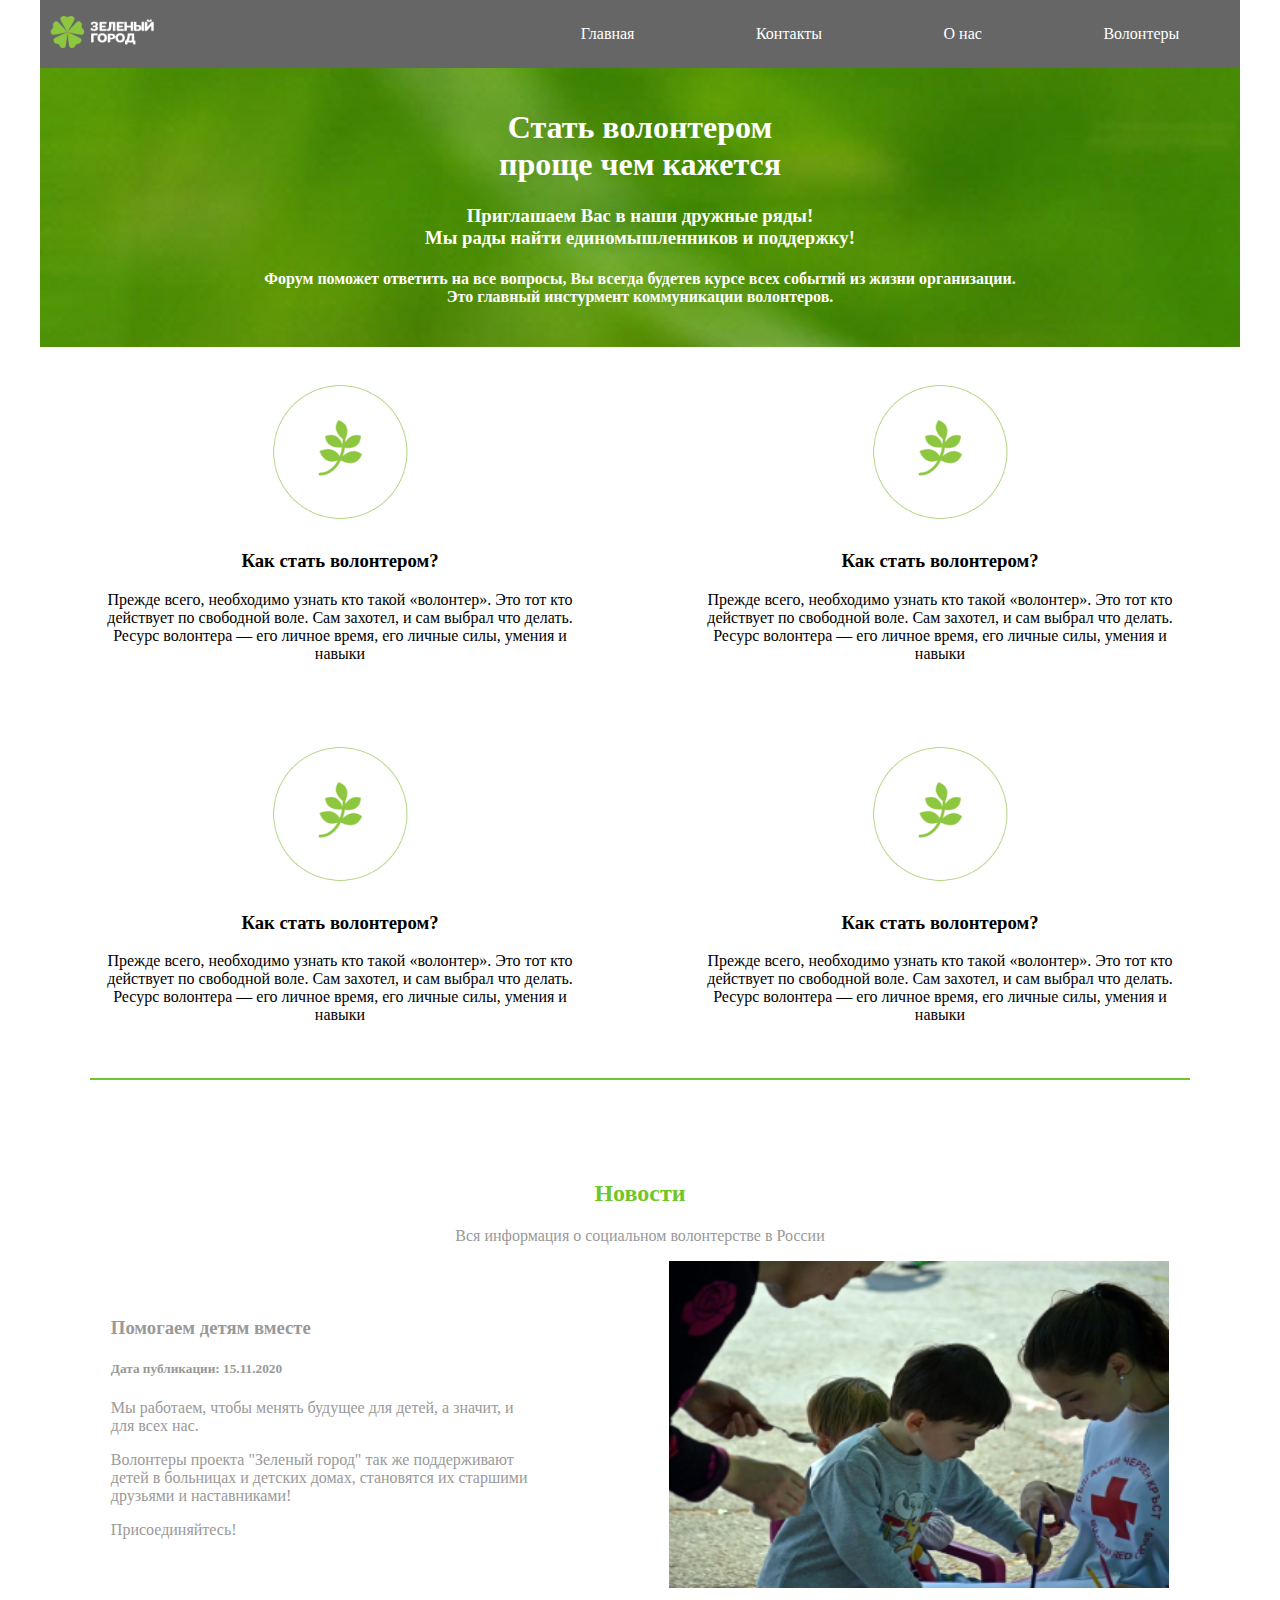
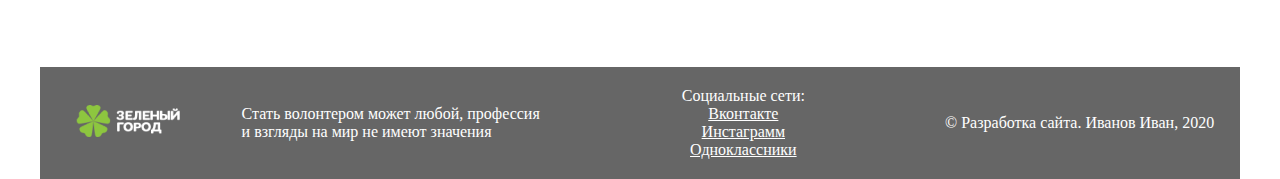
<file: index.html>
<!DOCTYPE html>
<html lang="en">
<head>
    <link rel="stylesheet" href="style.css">
    <meta charset="UTF-8">
    <meta http-equiv="X-UA-Compatible" content="IE=edge">
    <meta name="viewport" content="width=device-width, initial-scale=1.0">
    <title>Зеленый город: Главная </title>
</head>
<body>
    <div class="wrapper">
        <div class="header">
            <div class="top_menu">
                <div class="top_menu_logo">
                    <img src="img/logo1.png" alt="logo">
                </div>
                <div class="top_menu_links">
                    <a href="#">Главная</a>
                    <a href="/contacts.html">Контакты</a>
                    <a href="/about.html">О нас</a>
                    <a href="/volonters.html">Волонтеры</a>
                </div>
            </div>
            <div class="banner">
                <h1>Стать волонтером<br>проще чем кажется</h1>
                <h3>Приглашаем Вас в наши дружные ряды!<br>Мы рады найти единомышленников и поддержку!</h3>
                <h4>Форум поможет ответить на все вопросы, Вы всегда будетев курсе всех событий из жизни организации.<br>Это главный инстурмент коммуникации волонтеров.</h4>
            </div>
        </div>
        <div class="main_content">
            <div class="main_content_description">
                <div class="main_content_description_block">
                    <img src="img/pic-01.png" alt="pic-01">
                    <h3>Как стать волонтером?</h3>
                    <p>Прежде всего, необходимо узнать кто такой «волонтер». Это тот кто действует по свободной воле. Сам захотел, и сам выбрал что делать. Ресурс волонтера — его личное время, его личные силы, умения и навыки</p>
                </div>
                <div class="main_content_description_block">
                    <img src="img/pic-01.png" alt="pic-01">
                    <h3>Как стать волонтером?</h3>
                    <p>Прежде всего, необходимо узнать кто такой «волонтер». Это тот кто действует по свободной воле. Сам захотел, и сам выбрал что делать. Ресурс волонтера — его личное время, его личные силы, умения и навыки</p>
                </div>
                <div class="main_content_description_block">
                    <img src="img/pic-01.png" alt="pic-01">
                    <h3>Как стать волонтером?</h3>
                    <p>Прежде всего, необходимо узнать кто такой «волонтер». Это тот кто действует по свободной воле. Сам захотел, и сам выбрал что делать. Ресурс волонтера — его личное время, его личные силы, умения и навыки</p>
                </div>
                <div class="main_content_description_block">
                    <img src="img/pic-01.png" alt="pic-01">
                    <h3>Как стать волонтером?</h3>
                    <p>Прежде всего, необходимо узнать кто такой «волонтер». Это тот кто действует по свободной воле. Сам захотел, и сам выбрал что делать. Ресурс волонтера — его личное время, его личные силы, умения и навыки</p>
                </div>
            </div>
        </div>
        <div class="line"><hr></div>
        <div class="dop_content">
            <div class="dop_content_top">
                <h2>Новости</h2>
                <p>Вся информация о социальном волонтерстве в России</p>
            </div>
        <div class="dop_content_bottom">
            <div class="dop_content_bottom_foto">
                <img src="/img/rebenok1.png" alt="Картинка">
            </div>
            <div class="dop_content_bottom_tx">
                <h3>Помогаем детям вместе</h3>
                <h5>Дата публикации: 15.11.2020</h5>
                <p>Мы работаем, чтобы менять будущее для детей, а значит, и <br> для всех нас.</p>
                <p>Волонтеры проекта "Зеленый город" так же поддерживают <br> детей в больницах и детских домах, становятся их старшими <br> друзьями и наставниками!</p>
                <p>Присоединяйтесь!</p>
            </div>
        </div>
        </div>
        <div class="footer">
            <div class="footer_logo">
                <img src="img/logo1.png" alt="logo">
            </div>
            <div class="footer_text">
                <p>Стать волонтером может любой, профессия и взгляды на мир не имеют значения</p>
            </div>
            <div class="footer_links">
                <p>Социальные сети:</p>
                <a href="">Вконтакте</a>
                <a href="">Инстаграмм</a>
                <a href="">Одноклассники</a>
            </div>
            <div class="footer_copyright">
                <p>© Разработка сайта. Иванов Иван, 2020</p>
            </div>
        </div>
    </div>
</body>
</html>
</file>
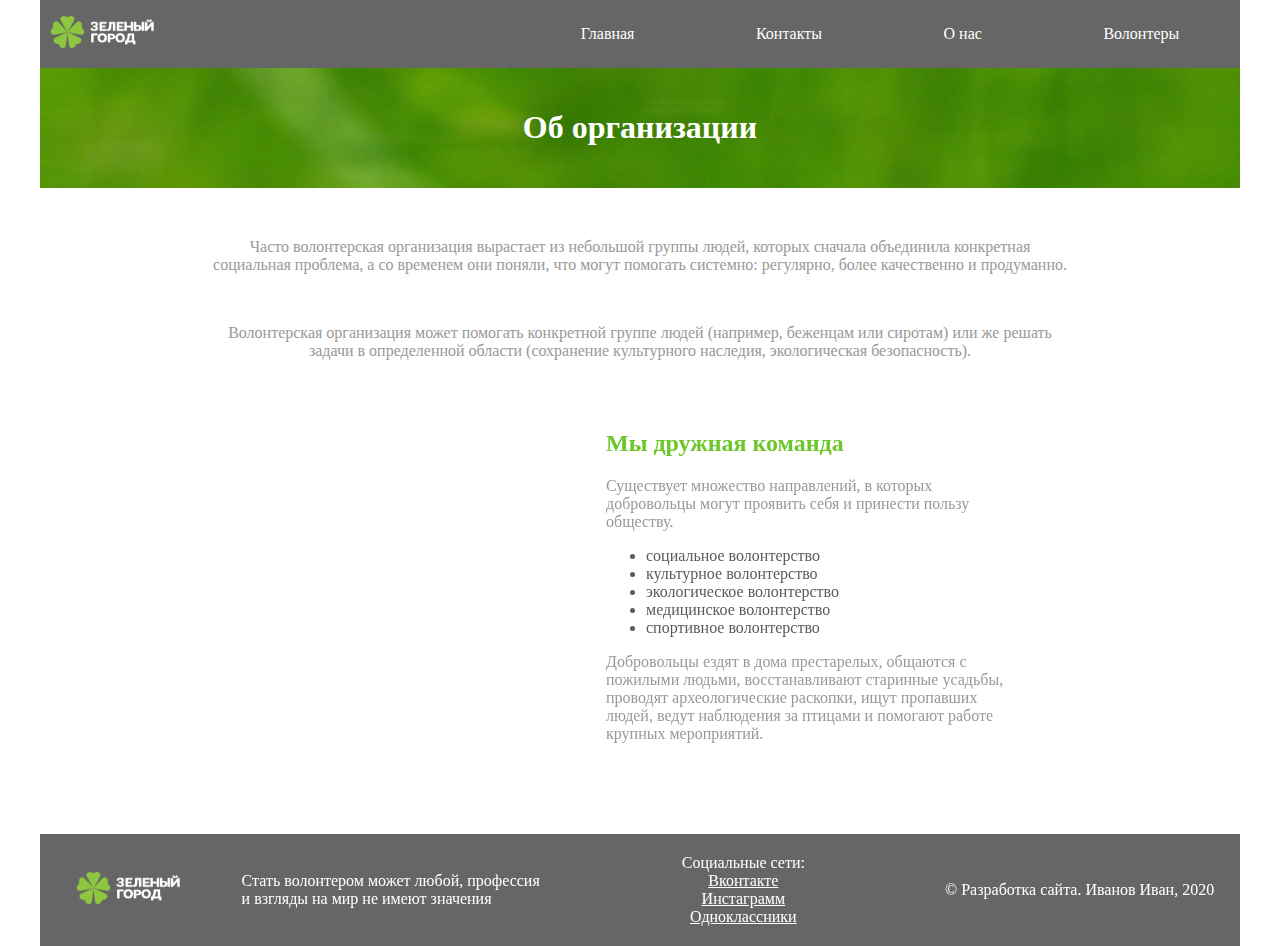
<file: about.html>
<!DOCTYPE html>
<html lang="en">
<head>
    <link rel="stylesheet" href="style.css">
    <meta charset="UTF-8">
    <meta http-equiv="X-UA-Compatible" content="IE=edge">
    <meta name="viewport" content="width=device-width, initial-scale=1.0">
    <title>Зеленый Город: О нас</title>
</head>
<body>
    <div class="wrapper">
        <div class="header">
            <div class="top_menu">
                <div class="top_menu_logo">
                    <img src="img/logo1.png" alt="logo">
                </div>
                <div class="top_menu_links">
                    <a href="/index.html">Главная</a>
                    <a href="/contacts.html">Контакты</a>
                    <a href="#">О нас</a>
                    <a href="/volonters.html">Волонтеры</a>
                </div>
            </div>
        </div>
        <div class="banner_about_us">
            <h1>Об организации</h1>
        </div>
        <div class="main_content_about_us">
            <div class="main_content_tx">
                <p> Часто волонтерская организация вырастает из небольшой группы людей, которых сначала объединила конкретная <br> 
                    социальная проблема, а со временем они поняли, что могут помогать системно: регулярно, более качественно и продуманно. 
                </p>
                <p> Волонтерская организация может помогать конкретной группе людей (например, беженцам или сиротам) или же решать <br> 
                    задачи в определенной области (сохранение культурного наследия, экологическая безопасность).
                </p>
            </div>
            <div class="main_content_vid">
                <iframe width=500" height="370" src="https://www.youtube.com/embed/YUpacPEbTKc" title="YouTube video player" frameborder="0" allow="accelerometer; autoplay; clipboard-write; encrypted-media; gyroscope; picture-in-picture" allowfullscreen></iframe>
            </div>
            <div class="main_content_dr">
                <h2>Мы дружная команда</h2>
                <p>Существует множество направлений, в которых <br>
                   добровольцы могут проявить себя и принести пользу <br>
                   обществу.</p>
                <ul>
                    <li>социальное волонтерство</li>
                    <li>культурное волонтерство</li>
                    <li>экологическое волонтерство</li>
                    <li>медицинское волонтерство</li>
                    <li>спортивное волонтерство</li>
                </ul>
                <p>Добровольцы ездят в дома престарелых, общаются с <br>
                   пожилыми людьми, восстанавливают старинные усадьбы, <br>
                   проводят археологические раскопки, ищут пропавших <br>
                   людей, ведут наблюдения за птицами и помогают работе <br>
                   крупных мероприятий.</p>
            </div>
        </div>
        <div class="footer">
            <div class="footer_logo">
                <img src="img/logo1.png" alt="logo">
            </div>
            <div class="footer_text">
                <p>Стать волонтером может любой, профессия и взгляды на мир не имеют значения</p>
            </div>
            <div class="footer_links">
                <p>Социальные сети:</p>
                <a href="">Вконтакте</a>
                <a href="">Инстаграмм</a>
                <a href="">Одноклассники</a>
            </div>
            <div class="footer_copyright">
                <p>© Разработка сайта. Иванов Иван, 2020</p>
            </div>
        </div>
    </div>
</body>
</html>
</file>
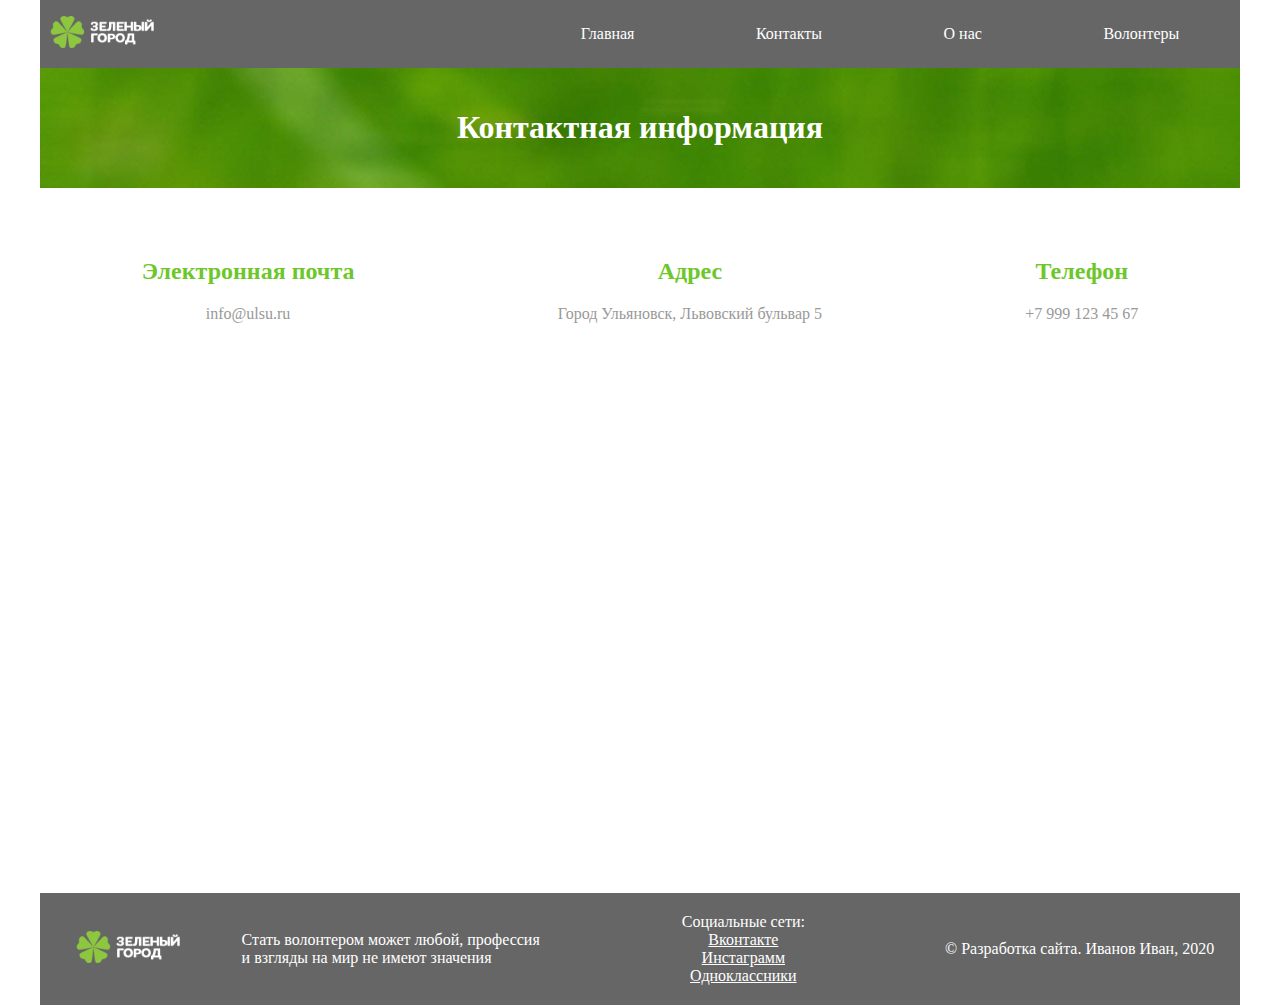
<file: contacts.html>
<!DOCTYPE html>
<html lang="en">
<head>
    <link rel="stylesheet" href="style.css">
    <meta charset="UTF-8">
    <meta http-equiv="X-UA-Compatible" content="IE=edge">
    <meta name="viewport" content="width=device-width, initial-scale=1.0">
    <title>Зеленый город: Контакты</title>
</head>
<body>
    <div class="wrapper">
        <div class="header">
        <div class="top_menu">
            <div class="top_menu_logo">
                <img src="img/logo1.png" alt="logo">
            </div>
            <div class="top_menu_links">
                <a href="/index.html">Главная</a>
                <a href="#">Контакты</a>
                <a href="/about.html">О нас</a>
                <a href="/volonters.html">Волонтеры</a>
            </div>
        </div>
        </div>
        <div class="banner_contacts">
            <h1>Контактная информация</h1>
        </div>
        <div class="main_content_contacts">
            <div class="main_content_email">
                <h2>Электронная почта</h2>
                <p>info@ulsu.ru</p>
            </div>
            <div class="main_content_adres">
                <h2>Адрес</h2>
                <p>Город Ульяновск, Львовский бульвар 5</p>
            </div>
            <div class="main_content_number">
                <h2>Телефон</h2>
                <p>+7 999 123 45 67</p>
            </div>
            <div class="map_contacts">
                <iframe src="https://www.google.com/maps/embed?pb=!1m18!1m12!1m3!1d37215.612465887294!2d48.36237918590636!3d54.339736237669854!2m3!1f0!2f0!3f0!3m2!1i1024!2i768!4f13.1!3m3!1m2!1s0x415d30a667b94077%3A0xca3c4ce089cfff82!2z0J_Rj9GC0ZHRgNC-0YfQutCw!5e0!3m2!1sru!2sru!4v1670674297646!5m2!1sru!2sru" width="1000" height="450" style="border:0;" allowfullscreen="" loading="lazy" referrerpolicy="no-referrer-when-downgrade"></iframe>
            </div>
        </div>
        <div class="footer">
            <div class="footer_logo">
                <img src="img/logo1.png" alt="logo">
            </div>
            <div class="footer_text">
                <p>Стать волонтером может любой, профессия и взгляды на мир не имеют значения</p>
            </div>
            <div class="footer_links">
                <p>Социальные сети:</p>
                <a href="">Вконтакте</a>
                <a href="">Инстаграмм</a>
                <a href="">Одноклассники</a>
            </div>
            <div class="footer_copyright">
                <p>© Разработка сайта. Иванов Иван, 2020</p>
            </div>
        </div>
    </div>
</body>
</html>
</file>
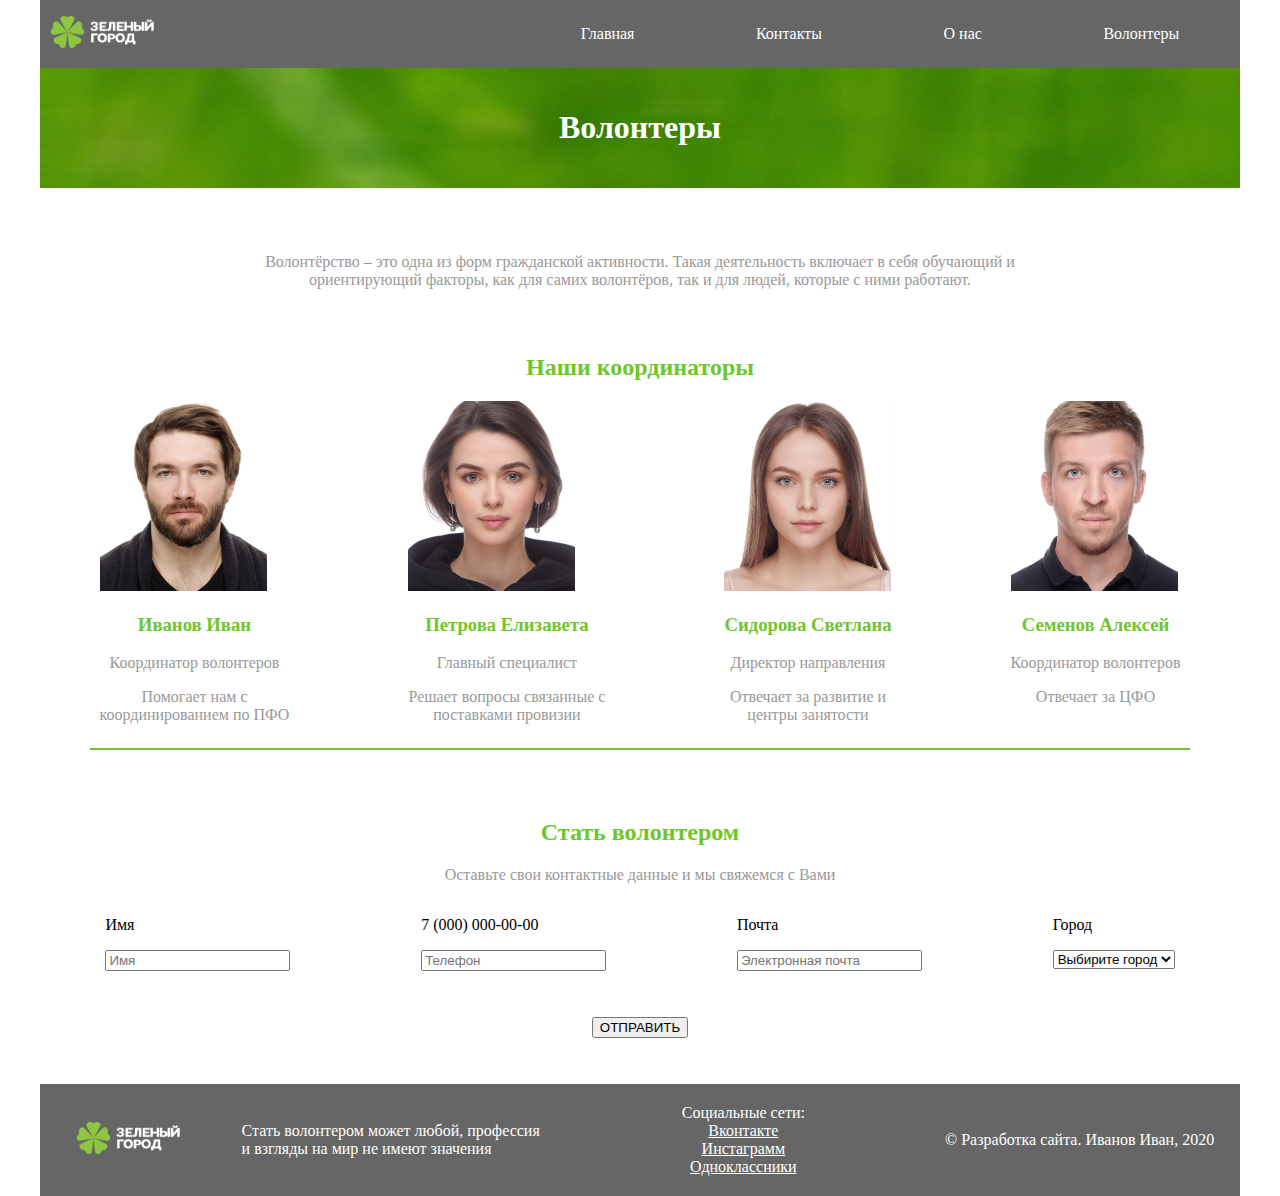
<file: volonters.html>
<!DOCTYPE html>
<html lang="en">
<head>
    <link rel="stylesheet" href="style.css">
    <meta charset="UTF-8">
    <meta http-equiv="X-UA-Compatible" content="IE=edge">
    <meta name="viewport" content="width=device-width, initial-scale=1.0">
    <title>Зеленый город: Волонтеры</title>
</head>
<body>
    <div class="wrapper">
        <div class="header">
            <div class="top_menu">
                <div class="top_menu_logo">
                    <img src="img/logo1.png" alt="logo">
                </div>
                <div class="top_menu_links">
                    <a href="/index.html">Главная</a>
                    <a href="/contacts.html">Контакты</a>
                    <a href="/about.html">О нас</a>
                    <a href="#">Волонтеры</a>
                </div>
            </div>
        </div>
        <div class="banner_about_us">
            <h1>Волонтеры</h1>
        </div>
        <div class="top_dop_inf">
            <p>Волонтёрство – это одна из форм гражданской активности. Такая деятельность включает в себя обучающий и <br> ориентирующий факторы, как для самих волонтёров, так и для людей, которые с ними работают.</p>
        </div>
        <div class="top_h">
            <h2>Наши координаторы</h2>
        </div>
        <div class="center_main_inf">
            <div class="av"><img src="/img/av1.png" alt="Картинка"><h3>Иванов Иван</h3><p>Координатор волонтеров</p><p>Помогает нам с <br> координированием по ПФО</p></div>
            <div class="av"><img src="/img/av2.png" alt="Картинка"><h3>Петрова Елизавета</h3><p>Главный специалист</p><p>Решает вопросы связанные с <br> поставками провизии</p></div>
            <div class="av"><img src="/img/av3.png" alt="Картинка"><h3>Сидорова Светлана</h3><p>Директор направления</p><p>Отвечает за развитие и <br> центры занятости</p></div>
            <div class="av"><img src="/img/av4.png" alt="Картинка"><h3>Семенов Алексей</h3><p>Координатор волонтеров</p><p>Отвечает за ЦФО</p></div>
        </div>
        <div class="line"><hr></div>
        <div class="dop_info_bottom">
            <h2>Стать волонтером</h2><p>Оставьте свои контактные данные и мы свяжемся с Вами</p>
        </div>
        <div class="dop_info_boottom_vibor">
            <div class="name"><p>Имя</p>
            <input type="text" placeholder="Имя"></div>
            <div class="tel_number"><p>7 (000) 000-00-00</p>
            <input type="number" placeholder="Телефон"></div>
            <div class="email"><p>Почта</p>
            <input type="email" placeholder="Электронная почта" required></div>
            <div class="city"><p>Город</p>
            <select name="list" id="list">
                <option value="defolt">Выбирите город</option>
                <option value="Ylyanovsk">Ульяновск</option>
                <option value="Dimitrovgrad">Димитровград</option>
                <option value="Kazaz">Казань</option>
                <option value="Yfa">Уфа</option>
                <option value="Samara">Самара</option>
            </select></div>
        </div>
        <div class="submit"><p><input type="submit" value="ОТПРАВИТЬ"></p></div>
        <div class="footer">
            <div class="footer_logo">
                <img src="img/logo1.png" alt="logo">
            </div>
            <div class="footer_text">
                <p>Стать волонтером может любой, профессия и взгляды на мир не имеют значения</p>
            </div>
            <div class="footer_links">
                <p>Социальные сети:</p>
                <a href="">Вконтакте</a>
                <a href="">Инстаграмм</a>
                <a href="">Одноклассники</a>
            </div>
            <div class="footer_copyright">
                <p>© Разработка сайта. Иванов Иван, 2020</p>
            </div>
        </div>
    </div>
</body>
</html>
</file>
<file: style.css>
body {
    margin: 0;
}
.wrapper {
    width: 1200px;
    margin: 0 auto;
}
.header {
    background-color: #666;
}
.top_menu {
    display: flex;
    justify-content: space-between;
}
.top_menu_links {
    display: flex;
    align-items: center;
    justify-content: space-around;
    width: 60%;
}
.top_menu_links a {
    color: white;
    text-decoration: none;
}
.banner {
    background-image: url("img/banner.png");
    background-size: cover;
    text-align: center;
    color: white;
    padding: 20px 0;
}
.footer {
    background: #666;
    display: flex;
    justify-content: space-around;
    color: white;
    align-items: center;
    padding: 20px 0;
}
.footer a {
    color: white;
}
.footer div {
    padding: 0 20px;
}
.footer_links p {
    margin: 0;
}
.footer_links {
    display: flex;
    flex-direction: column;
    width: 25%;
    align-items: center;
}
.footer_text {
    width: 25%;
}
.main_content_description {
    display: flex;
    flex-wrap: wrap;
    justify-content: space-around;
}
.main_content_description_block {
    text-align: center;
    width: 40%;
    padding: 30px 0;
}
.banner_contacts {
    background-image: url("img/banner.png");
    background-size: cover;
    text-align: center;
    color: white;
    padding: 20px 0;
}
.main_content_contacts {
    display: flex;
    justify-content: space-around;
    text-align: center;
    flex-wrap: wrap;
    margin-top: 50px;
    margin-bottom: 50px;
}
.main_content_contacts h2 {
    color: #6DC72A;;
}
.main_content_contacts p {
    color: #999999
}
.map_contacts {
    width: 100%;
    margin-top: 50px;
}
.banner_about_us {
    background-image: url("img/banner.png");
    background-size: cover;
    text-align: center;
    color: white;
    padding: 20px 0;
}
.main_content_tx p {
    color: #999999;
    text-align: center;
    margin-top: 50px;
    margin-bottom: 50px;
}
.main_content_dr {
    margin-bottom: 75px;
}
.main_content_dr h2 {
    color: #6DC72A;
}
.main_content_dr p {
    color: #999999;
}
.main_content_dr li {
    color: rgb(92, 90, 90);
}
.line hr {
    border: none; 
    background-color: #6DC72A;  
    width: 1100px;
    height: 2px;
}
.dop_content_top h2 {
    color: #6DC72A;
    text-align: center;
}
.dop_content_top p {
    color: #999999;
    text-align: center;
} 
.dop_content {
    margin-top: 100px;
}
.dop_content_bottom {
    display: flex;
    flex-direction: row-reverse;
    justify-content: space-around;
    align-items: center;    
    margin-bottom: 75px;
}
.dop_content_bottom_foto img {
    width: 500px;
    height: 327px;
}
.dop_content_bottom_tx {
    color: #999999;
}
.main_content_about_us {
    display: flex;
    flex-wrap: wrap;
}
.main_content_tx {
    width: 100%;
}
.main_content_vid {
    margin-left: 33px;
    margin-right: 33px;
}
.top_dop_inf p {
    text-align: center;
    color: #999999;
}
.top_dop_inf {
    margin-top: 65px;
    margin-bottom: 65px;
}
.top_h h2 {
    color: #6DC72A;
    text-align: center;
}
.center_main_inf h3 {
    color: #6DC72A;
    text-align: center;
}
.center_main_inf p {
    color: #999999;
    text-align: center;
}
.center_main_inf {
    display: flex;
    justify-content: space-around;
}
.dop_info_bottom h2 {
    color: #6DC72A;
    text-align: center;
}
.dop_info_bottom p {
    color: #999999;
    text-align: center;
}
.dop_info_bottom {
    margin-top: 69px;
}
.dop_info_boottom_vibor {
    display: flex;
    justify-content: space-around
}
.submit {
    display: flex;
    justify-content: center;
    margin-top: 30px;
    margin-bottom: 30px;
}
.navbar-toggler-icon {
    background-image: url("img/burger.gif")
}





/*Тут адаптив*/
@media screen and (max-width:800px){
    .wrapper {
        width: 100%;
    }
    p {
        font-size: 40px;
    }
    h1 {
        font-size: 45px;
    }
    h2 {
        font-size: 40px;
    }
    h3 {
        font-size: 40px;
    }
    h4 {
        font-size: 35px;
    }
    h5 {
        font-size: 35px;
    }
    a {
        font-size: 40px;
    }
    img {
        width: 70%;
    }
    .top_menu_links {
        flex-direction: column;
        width: 100%;
    }
    .top_menu_logo img {
      width: 100%;
    }
    .top_menu {
        flex-direction: column
    }
    .dop_content_bottom {
        flex-direction: column;
    }
    .footer_logo img {
        width: 100%;
    }
    .footer {
        flex-direction: column;
    }
    .footer_text {
        width: 70%;
    }
    .dop_content_bottom_tx {
        padding-left: 20px;
    }
    .map_contacts iframe {
        width: 100%;
    }
    .main_content_about_us {
        align-items: center;
        flex-direction: column;
        padding-left: 20px;
    }
    .main_content_dr {
        text-align: center;
    }
    .main_content_dr ul {
        width: 70%;
        margin: 0 auto;
        text-align: left;   
    }
    .main_content_dr li {
        font-size: 40px;
    }
    .center_main_inf {
        flex-direction: column;
        align-items: center;
    }
    .center_main_inf img {
        width: 100%;
    }
    .top_dop_inf {
        padding-left: 15px;
        padding-right: 15px;
    }
    .dop_info_boottom_vibor p {
        font-size: 40px;
    }
    .dop_info_boottom_vibor {
        flex-direction: column;
        align-items: center;
    }
    .dop_info_boottom_vibor input {
        width: 100%;
    }
}
</file>
